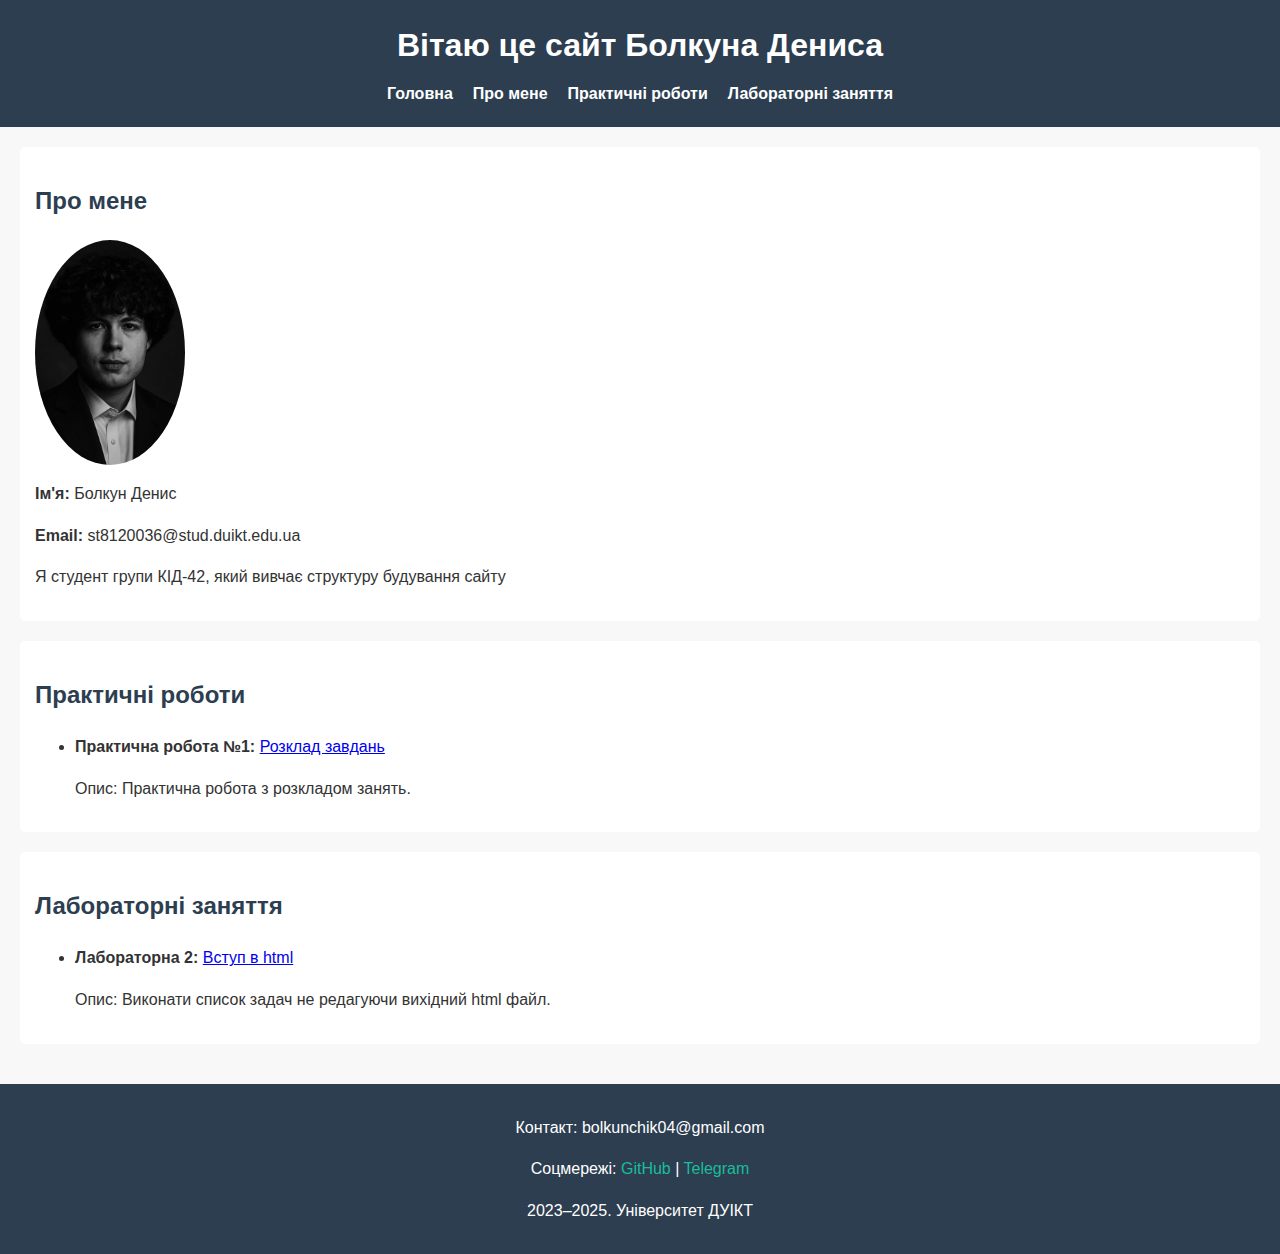
<file: index.html>
<!DOCTYPE html>
<html lang="uk">
<head>
  <meta charset="UTF-8">
  <meta name="viewport" content="width=device-width, initial-scale=1.0">
  <title>Особистий веб-сайт Болкуна Дениса</title>
  <link rel="stylesheet" href="style.css">
</head>
<body>
  <!-- Заголовок сторінки -->
  <header>
    <h1>Вітаю це сайт Болкуна Дениса</h1>
    <!-- Меню навігації -->
    <nav>
      <ul>
        <li><a href="#">Головна</a></li>
        <li><a href="#about">Про мене</a></li>
        <li><a href="#practical">Практичні роботи</a></li>
        <li><a href="#labs">Лабораторні заняття</a></li>
      </ul>
    </nav>
  </header>

  <main>

    <!-- Секція "Про мене" -->
    <section id="about">
      <h2>Про мене</h2>
      <img src="photo_of_denis.jpg" alt="Болкун Денис">
      <p><strong>Ім'я:</strong> Болкун Денис</p>
      <p><strong>Email:</strong> st8120036@stud.duikt.edu.ua</p>
<p>Я студент групи КІД-42, який вивчає структуру будування сайту </p>
    </section>

    <!-- Секція "Практичні роботи" -->
    <section id="practical">
      <h2>Практичні роботи</h2>
      <ul>
        <li>
        <strong>Практична робота №1:</strong> <a href="P_1/index.html">Розклад завдань</a>
          <p>Опис: Практична робота з розкладом занять.</p>
        </li>

      </ul>
    </section>

    <!-- Секція "Лабораторні заняття" -->
    <section id="labs">
      <h2>Лабораторні заняття</h2>
      <ul>
        <li>
          <strong>Лабораторна 2:</strong> <a href="#">Вступ в html </a>
          <p>Опис: Виконати список задач не редагуючи вихідний html файл.</p>
        </li>
      </ul>
    </section>

  </main>

  <!-- Футер -->
  <footer>
    <p>Контакт: bolkunchik04@gmail.com</p>
    <p>Соцмережі: 
      <a href="https://github.com/st8120036" target="_blank">GitHub</a> | 
      <a href="https://t.me/lov69wav" target="_blank">Telegram</a>
    </p>
    <p>2023–2025. Університет ДУІКТ</p>
  </footer>

</body>
</html>
</file>
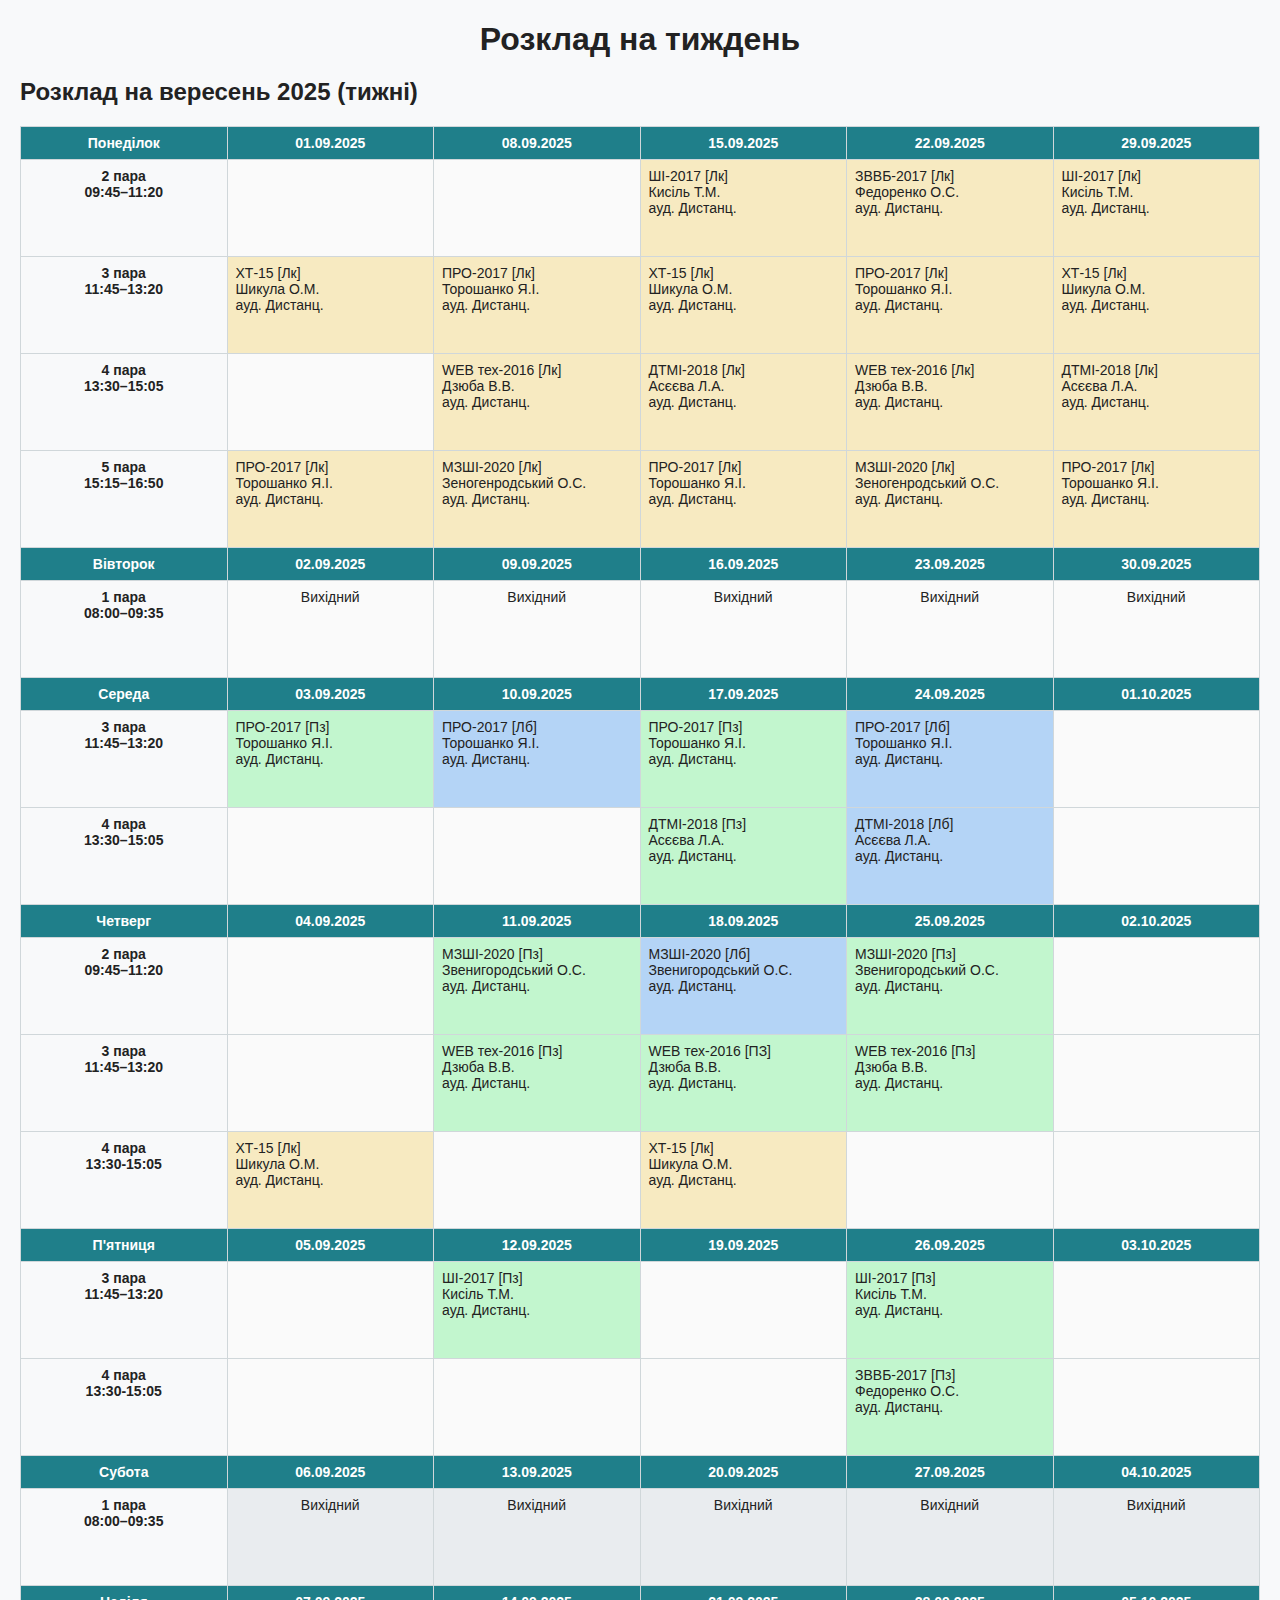
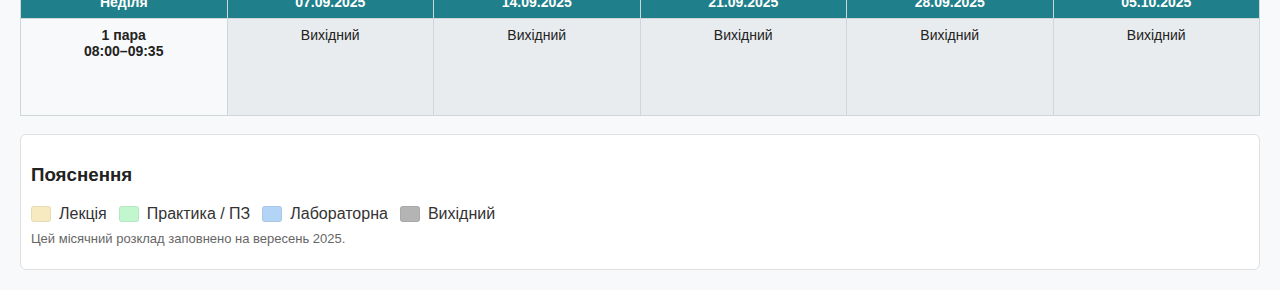
<file: P_1/index.html>
<!DOCTYPE html>
<html lang="uk">
<head>
  <meta charset="UTF-8">
  <title>Розклад занять — тиждень</title>
  <!-- local stylesheet for this folder (filename intentionally matches file in P_1) -->
  <link rel="stylesheet" href="slyle.css">
</head>
<body>
  <h1>Розклад на тиждень</h1>
  <h2>Розклад на вересень 2025 (тижні)</h2>

  <!-- Month view: columns = тижні (01.09, 08.09, 15.09, 22.09, 29.09) -->
  <table class="month-table">
    <thead>
      <tr>
        <th>Понеділок</th>
        <th>01.09.2025</th>
        <th>08.09.2025</th>
        <th>15.09.2025</th>
        <th>22.09.2025</th>
        <th>29.09.2025</th>
      </tr>
    </thead>
    <tbody>
      <!-- Monday -->
      <tr>
        <td class="day">2 пара<br>09:45–11:20</td>
        <td class="empty"></td>
        <td class="empty"></td>
        <td class="lesson yellow">ШІ-2017 [Лк]<br>Кисіль Т.М.<br>ауд. Дистанц.</td>
        <td class="lesson yellow">ЗВВБ-2017 [Лк]<br>Федоренко О.С.<br>ауд. Дистанц.</td>
        <td class="lesson yellow">ШІ-2017 [Лк]<br>Кисіль Т.М.<br>ауд. Дистанц.</td>
      </tr>

      <tr>
        <td class="day">3 пара<br>11:45–13:20</td>
        <td class="lesson yellow">ХТ-15 [Лк]<br>Шикула О.М.<br>ауд. Дистанц.</td>
        <td class="lesson yellow">ПРО-2017 [Лк]<br>Торошанко Я.І.<br>ауд. Дистанц.</td>
        <td class="lesson yellow">ХТ-15 [Лк]<br>Шикула О.М.<br>ауд. Дистанц.</td>
        <td class="lesson yellow">ПРО-2017 [Лк]<br>Торошанко Я.І.<br>ауд. Дистанц.</td>
        <td class="lesson yellow">ХТ-15 [Лк]<br>Шикула О.М.<br>ауд. Дистанц.</td>
      </tr>

      <tr>
        <td class="day">4 пара<br>13:30–15:05</td>
        <td class="empty"></td>
        <td class="lesson yellow">WEB тех-2016 [Лк]<br>Дзюба В.В.<br>ауд. Дистанц.</td>
        <td class="lesson yellow">ДТМІ-2018 [Лк]<br>Асєєва Л.А.<br>ауд. Дистанц.</td>
        <td class="lesson yellow">WEB тех-2016 [Лк]<br>Дзюба В.В.<br>ауд. Дистанц.</td>
        <td class="lesson yellow">ДТМІ-2018 [Лк]<br>Асєєва Л.А.<br>ауд. Дистанц.</td>
      </tr>

      <tr>
        <td class="day">5 пара<br>15:15–16:50</td>
        <td class="lesson yellow">ПРО-2017 [Лк]<br>Торошанко Я.І.<br>ауд. Дистанц.</td>
        <td class="lesson yellow">МЗШІ-2020 [Лк]<br>Зеногенродський О.С.<br>ауд. Дистанц.</td>
        <td class="lesson yellow">ПРО-2017 [Лк]<br>Торошанко Я.І.<br>ауд. Дистанц.</td>
        <td class="lesson yellow">МЗШІ-2020 [Лк]<br>Зеногенродський О.С.<br>ауд. Дистанц.</td>
        <td class="lesson yellow">ПРО-2017 [Лк]<br>Торошанко Я.І.<br>ауд. Дистанц.</td>
      </tr>

       <!-- Вівторок -->
      <thead>
      <tr>
        <th>Вівторок</th>
        <th>02.09.2025</th>
        <th>09.09.2025</th>
        <th>16.09.2025</th>
        <th>23.09.2025</th>
        <th>30.09.2025</th>
      </tr>
    </thead>

      <tr>
        <td class="day">1 пара<br>08:00–09:35</td>
        <td class="empty">Вихідний</td>
        <td class="empty">Вихідний</td>
        <td class="empty">Вихідний</td>
        <td class="empty">Вихідний</td>
        <td class="empty">Вихідний</td>
      </tr>

      <!-- Wednesday -->
    <thead>
      <tr>
        <th>Середа</th>
        <th>03.09.2025</th>
        <th>10.09.2025</th>
        <th>17.09.2025</th>
        <th>24.09.2025</th>
        <th>01.10.2025</th>
      </tr>
    </thead>
       
      <tr>
        <td class="day">3 пара<br>11:45–13:20</td>
        <td class="lesson green">ПРО-2017 [Пз]<br>Торошанко Я.І.<br>ауд. Дистанц.</td>
        <td class="lesson blue">ПРО-2017 [Лб]<br>Торошанко Я.І.<br>ауд. Дистанц.</td>
        <td class="lesson green">ПРО-2017 [Пз]<br>Торошанко Я.І.<br>ауд. Дистанц.</td>
        <td class="lesson blue">ПРО-2017 [Лб]<br>Торошанко Я.І.<br>ауд. Дистанц.</td>
        <td class="empty"></td>
      </tr>

      <tr>
        <td class="day">4 пара<br>13:30–15:05</td>
        <td class="empty"></td>
        <td class="empty"></td>
        <td class="lesson green">ДТМІ-2018 [Пз]<br>Асєєва Л.А.<br>ауд. Дистанц.</td>
        <td class="lesson blue">ДТМІ-2018 [Лб]<br>Асєєва Л.А.<br>ауд. Дистанц.</td>
        <td class="empty"></td>
      </tr>
      <!-- Thursday -->
      <thead>
      <tr>
        <th>Четверг</th>
        <th>04.09.2025</th>
        <th>11.09.2025</th>
        <th>18.09.2025</th>
        <th>25.09.2025</th>
        <th>02.10.2025</th>
      </tr>
    </thead>
        
      <tr>
        <td class="day">2 пара<br>09:45–11:20</td>
        <td class="empty"></td>
        <td class="lesson green">МЗШІ-2020 [Пз]<br>Звенигородський О.С.<br>ауд. Дистанц.</td>
        <td class="lesson blue">МЗШІ-2020 [Лб]<br>Звенигородський О.С.<br>ауд. Дистанц.</td>
        <td class="lesson green">МЗШІ-2020 [Пз]<br>Звенигородський О.С.<br>ауд. Дистанц.</td>
        <td class="empty"></td>
      </tr>

       <tr>
        <td class="day">3 пара<br>11:45–13:20</td>
        <td class="empty"></td>
        <td class="lesson green">WEB тех-2016 [Пз]<br>Дзюба В.В.<br>ауд. Дистанц.</td>
        <td class="lesson green">WEB тех-2016 [ПЗ]<br>Дзюба В.В.<br>ауд. Дистанц.</td>
        <td class="lesson green">WEB тех-2016 [Пз]<br>Дзюба В.В.<br>ауд. Дистанц.</td>
         <td class="empty"></td>
      </tr>

       <tr>
        <td class="day">4 пара<br>13:30-15:05</td>
        <td class="lesson yellow">ХТ-15 [Лк]<br>Шикула О.М.<br>ауд. Дистанц.</td>
        <td class="empty"></td>
        <td class="lesson yellow">ХТ-15 [Лк]<br>Шикула О.М.<br>ауд. Дистанц.</td>
        <td class="empty"></td>       
        <td class="empty"></td>
      </tr>

      <!-- Friday -->

    <thead>
      <tr>
        <th>П'ятниця</th>
        <th>05.09.2025</th>
        <th>12.09.2025</th>
        <th>19.09.2025</th>
        <th>26.09.2025</th>
        <th>03.10.2025</th>
      </tr>
    </thead>
      <tr>
        <td class="day">3 пара<br>11:45–13:20</td>
        <td class="empty"></td>
        <td class="lesson green">ШІ-2017 [Пз]<br>Кисіль Т.М.<br>ауд. Дистанц.</td>
        <td class="empty"></td>
        <td class="lesson green">ШІ-2017 [Пз]<br>Кисіль Т.М.<br>ауд. Дистанц.</td>
        <td class="empty"></td>
      </tr>

      <tr>
        <td class="day">4 пара<br>13:30-15:05</td>
        <td class="empty"></td>
        <td class="empty"></td>      
        <td class="empty"></td>
        <td class="lesson green">ЗВВБ-2017 [Пз]<br>Федоренко О.С.<br>ауд. Дистанц.</td>
        <td class="empty"></td>
      </tr>

    <!-- Saturday -->

    <thead>
      <tr>
        <th>Субота</th>
        <th>06.09.2025</th>
        <th>13.09.2025</th>
        <th>20.09.2025</th>
        <th>27.09.2025</th>
        <th>04.10.2025</th>
      </tr>
    </thead>
      <tr>
        <td class="day">1 пара<br>08:00–09:35</td>
        <td class="gray">Вихідний</td>
        <td class="gray">Вихідний</td>
        <td class="gray">Вихідний</td>
        <td class="gray">Вихідний</td>
        <td class="gray">Вихідний</td>
      </tr>

     <!-- Sunday -->

      <thead>
      <tr>
        <th>Неділя</th>
        <th>07.09.2025</th>
        <th>14.09.2025</th>
        <th>21.09.2025</th>
        <th>28.09.2025</th>
        <th>05.10.2025</th>
      </tr>
    </thead>
      <tr>
        <td class="day">1 пара<br>08:00–09:35</td>
        <td class="gray">Вихідний</td>
        <td class="gray">Вихідний</td>
        <td class="gray">Вихідний</td>
        <td class="gray">Вихідний</td>
        <td class="gray">Вихідний</td>
      </tr>
    </tbody>
  </table>

  <div class="legend">
    <h3>Пояснення</h3>
    <div class="items">
      <div class="item"><span class="box yellow"></span> Лекція</div>
      <div class="item"><span class="box green"></span> Практика / ПЗ</div>
      <div class="item"><span class="box blue"></span> Лабораторна</div>
      <div class="item"><span class="box gray"></span> Вихідний</div>
    </div>
    <p class="note">Цей місячний розклад заповнено на вересень 2025.</p>
  </div>
</body>
</html>
</file>
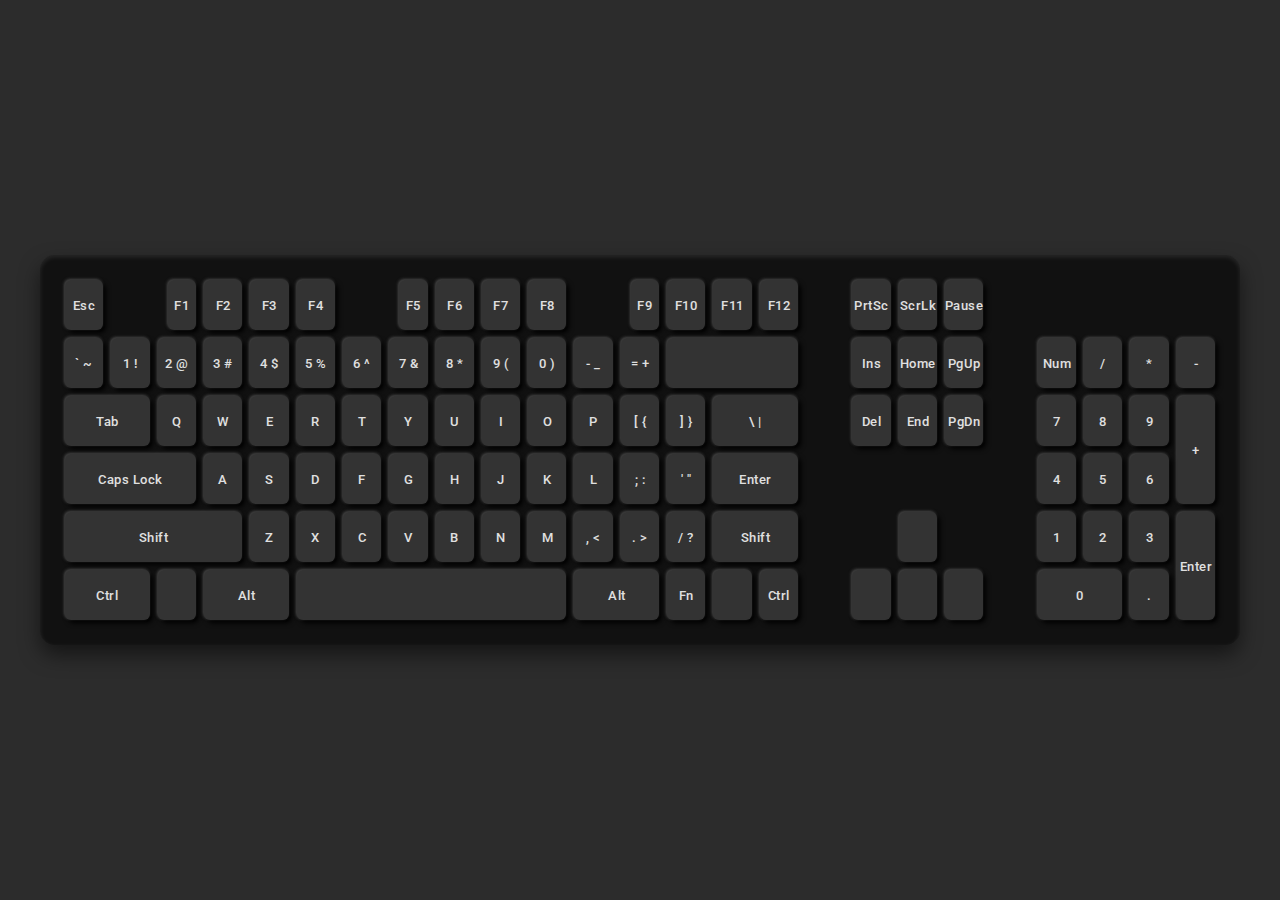
<file: P_4/index.html>
<!DOCTYPE html>
<html lang="uk">
<head>
    <meta charset="UTF-8">
    <meta name="viewport" content="width=device-width, initial-scale=1.0">
    <title>Практична робота 4 - Fullsize Keyboard</title>
    <link rel="stylesheet" href="https://cdnjs.cloudflare.com/ajax/libs/font-awesome/6.5.1/css/all.min.css" integrity="sha512-DTOQO9RWCH3ppGqcWaEA1BIZOC6xxalwEsw9c2QQeAIftl+Vegovlnee1c9QX4TctnWMn13TZye+giMm8e2LwA==" crossorigin="anonymous" referrerpolicy="no-referrer" />
    <link href="https://fonts.googleapis.com/css2?family=Roboto:wght@400;500&display=swap" rel="stylesheet">
    <link rel="stylesheet" href="style.css">
</head>
<body>

    <div class="keyboard-casing">
        <div class="k-btn" data-k="Esc">Esc</div>
        <div class="k-btn" data-k="F1">F1</div>
        <div class="k-btn" data-k="F2">F2</div>
        <div class="k-btn" data-k="F3">F3</div>
        <div class="k-btn" data-k="F4">F4</div>
        <div class="k-btn" data-k="F5">F5</div>
        <div class="k-btn" data-k="F6">F6</div>
        <div class="k-btn" data-k="F7">F7</div>
        <div class="k-btn" data-k="F8">F8</div>
        <div class="k-btn" data-k="F9">F9</div>
        <div class="k-btn" data-k="F10">F10</div>
        <div class="k-btn" data-k="F11">F11</div>
        <div class="k-btn" data-k="F12">F12</div>
        <div class="k-btn" data-k="PrtSc">PrtSc</div>
        <div class="k-btn" data-k="ScrLk">ScrLk</div>
        <div class="k-btn" data-k="Pause">Pause</div>

        <div class="k-btn" data-k="~">` ~</div>
        <div class="k-btn" data-k="1">1 !</div>
        <div class="k-btn" data-k="2">2 @</div>
        <div class="k-btn" data-k="3">3 #</div>
        <div class="k-btn" data-k="4">4 $</div>
        <div class="k-btn" data-k="5">5 %</div>
        <div class="k-btn" data-k="6">6 ^</div>
        <div class="k-btn" data-k="7">7 &</div>
        <div class="k-btn" data-k="8">8 *</div>
        <div class="k-btn" data-k="9">9 (</div>
        <div class="k-btn" data-k="0">0 )</div>
        <div class="k-btn" data-k="-">- _</div>
        <div class="k-btn" data-k="=">= +</div>
        <div class="k-btn" data-k="Backspace"><i class="fa-solid fa-delete-left"></i></div>
        <div class="k-btn" data-k="Ins">Ins</div>
        <div class="k-btn" data-k="Home">Home</div>
        <div class="k-btn" data-k="PgUp">PgUp</div>

        <div class="k-btn" data-k="Num">Num</div>
        <div class="k-btn" data-k="Numpad/">/</div>
        <div class="k-btn" data-k="Numpad*">*</div>
        <div class="k-btn" data-k="Numpad-">-</div>

        <div class="k-btn" data-k="Tab">Tab</div>
        <div class="k-btn" data-k="Q">Q</div>
        <div class="k-btn" data-k="W">W</div>
        <div class="k-btn" data-k="E">E</div>
        <div class="k-btn" data-k="R">R</div>
        <div class="k-btn" data-k="T">T</div>
        <div class="k-btn" data-k="Y">Y</div>
        <div class="k-btn" data-k="U">U</div>
        <div class="k-btn" data-k="I">I</div>
        <div class="k-btn" data-k="O">O</div>
        <div class="k-btn" data-k="P">P</div>
        <div class="k-btn" data-k="[">[ {</div>
        <div class="k-btn" data-k="]">] }</div>
        <div class="k-btn" data-k="\"> \ |</div>
        <div class="k-btn" data-k="Del">Del</div>
        <div class="k-btn" data-k="End">End</div>
        <div class="k-btn" data-k="PgDn">PgDn</div>

        <div class="k-btn" data-k="Numpad7">7</div>
        <div class="k-btn" data-k="Numpad8">8</div>
        <div class="k-btn" data-k="Numpad9">9</div>
        <div class="k-btn" data-k="Numpad+">+</div>

        <div class="k-btn" data-k="Caps">Caps Lock</div>
        <div class="k-btn" data-k="A">A</div>
        <div class="k-btn" data-k="S">S</div>
        <div class="k-btn" data-k="D">D</div>
        <div class="k-btn" data-k="F">F</div>
        <div class="k-btn" data-k="G">G</div>
        <div class="k-btn" data-k="H">H</div>
        <div class="k-btn" data-k="J">J</div>
        <div class="k-btn" data-k="K">K</div>
        <div class="k-btn" data-k="L">L</div>
        <div class="k-btn" data-k=";">; :</div>
        <div class="k-btn" data-k="'">' "</div>
        <div class="k-btn" data-k="Enter">Enter</div>

        <div class="k-btn" data-k="Numpad4">4</div>
        <div class="k-btn" data-k="Numpad5">5</div>
        <div class="k-btn" data-k="Numpad6">6</div>

        <div class="k-btn" data-k="LeftShift">Shift</div>
        <div class="k-btn" data-k="Z">Z</div>
        <div class="k-btn" data-k="X">X</div>
        <div class="k-btn" data-k="C">C</div>
        <div class="k-btn" data-k="V">V</div>
        <div class="k-btn" data-k="B">B</div>
        <div class="k-btn" data-k="N">N</div>
        <div class="k-btn" data-k="M">M</div>
        <div class="k-btn" data-k=",">, &lt;</div>
        <div class="k-btn" data-k=".">. &gt;</div>
        <div class="k-btn" data-k="/">/ ?</div>
        <div class="k-btn" data-k="RightShift">Shift</div>
        <div class="k-btn" data-k="Up"><i class="fa-solid fa-caret-up"></i></div>

        <div class="k-btn" data-k="Numpad1">1</div>
        <div class="k-btn" data-k="Numpad2">2</div>
        <div class="k-btn" data-k="Numpad3">3</div>
        <div class="k-btn" data-k="NumpadEnt">Enter</div>

        <div class="k-btn" data-k="LeftCtrl">Ctrl</div>
        <div class="k-btn" data-k="Win"><i class="fa-brands fa-windows"></i></div>
        <div class="k-btn" data-k="LeftAlt">Alt</div>
        <div class="k-btn" data-k="Space"></div>
        <div class="k-btn" data-k="RightAlt">Alt</div>
        <div class="k-btn" data-k="Fn">Fn</div>
        <div class="k-btn" data-k="Menu"><i class="fa-solid fa-bars"></i></div>
        <div class="k-btn" data-k="RightCtrl">Ctrl</div>
        <div class="k-btn" data-k="Left"><i class="fa-solid fa-caret-left"></i></div>
        <div class="k-btn" data-k="Down"><i class="fa-solid fa-caret-down"></i></div>
        <div class="k-btn" data-k="Right"><i class="fa-solid fa-caret-right"></i></div>

        <div class="k-btn" data-k="Numpad0">0</div>
        <div class="k-btn" data-k="Numpad.">.</div>

    </div>

</body>
</html>
</file>
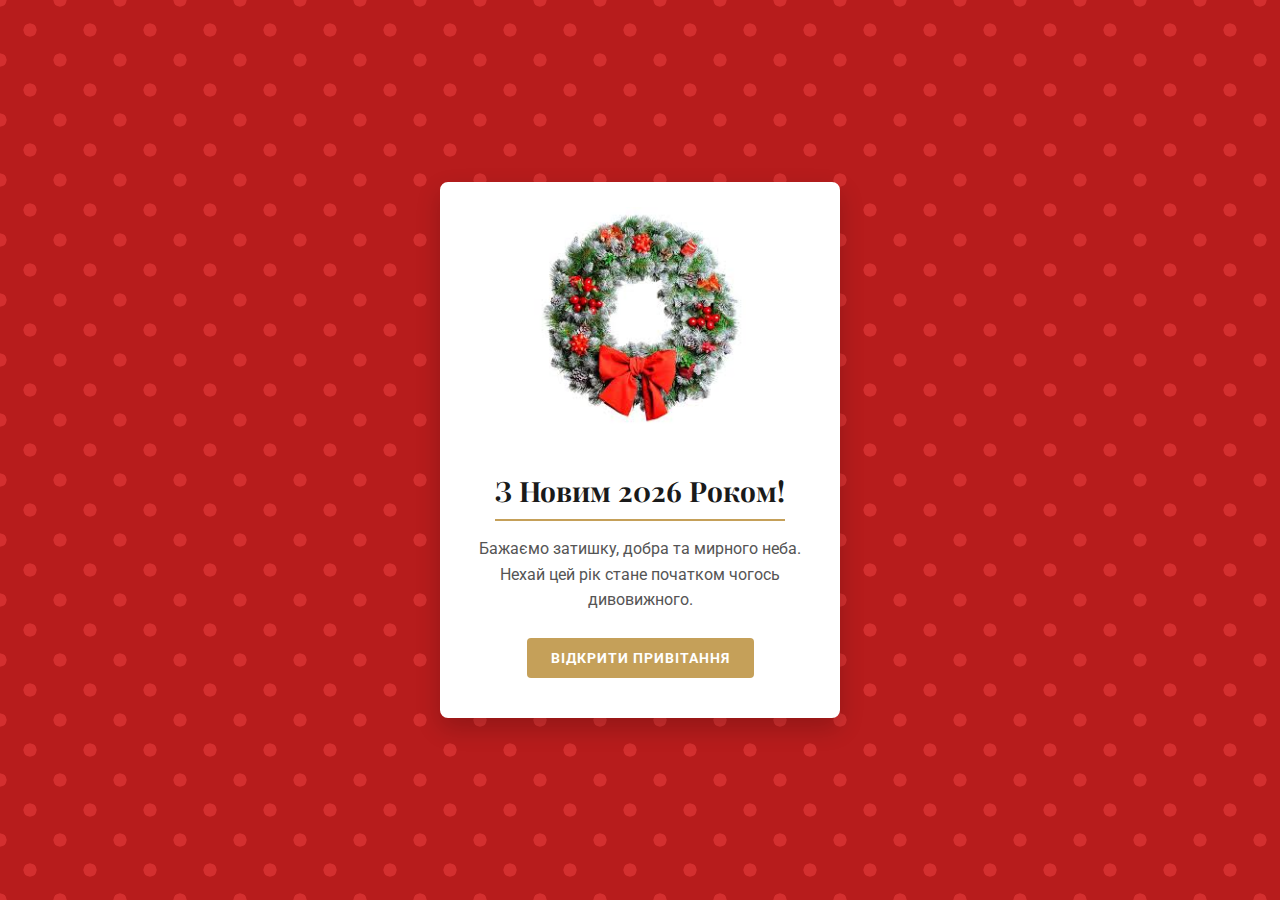
<file: P_7/index.html>
<!DOCTYPE html>
<html lang="uk">
<head>
    <meta charset="UTF-8">
    <meta name="viewport" content="width=device-width, initial-scale=1.0">
    <title>Новорічна Листівка</title>
    <link rel="stylesheet" href="style.css">
    <link href="https://fonts.googleapis.com/css2?family=Playfair+Display:wght@700&family=Roboto:wght@400&display=swap" rel="stylesheet">
</head>
<body>

    <main class="postcard">
        
        <div class="postcard__header">
            <img src="christmas.jpg" 
                 alt="Святковий вінок" 
                 class="postcard__image">
        </div>

        <div class="postcard__body">
            <h1 class="postcard__title">З Новим 2026 Роком!</h1>
            <p class="postcard__text">
                Бажаємо затишку, добра та мирного неба. Нехай цей рік стане початком чогось дивовижного.
            </p>
            
            <a href="#" class="postcard__button">Відкрити привітання</a>
        </div>

    </main>

</body>
</html>
</file>
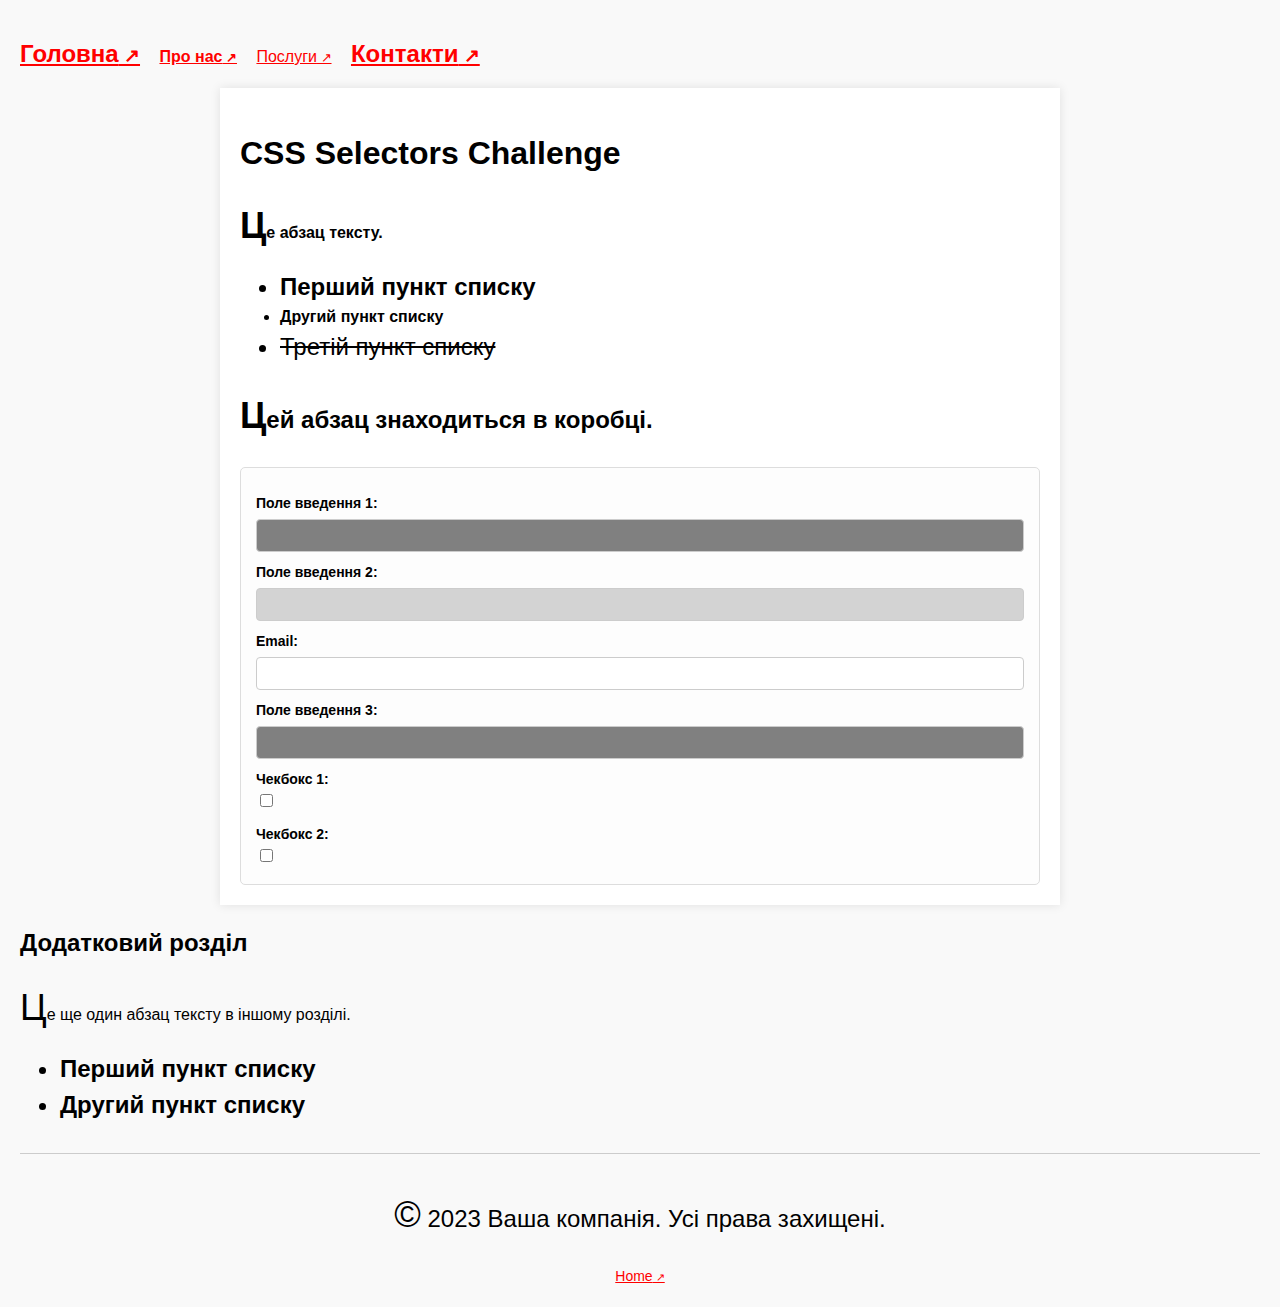
<file: P_2/lab2.html>
<!DOCTYPE html>
<html lang="en">
<head>
    <meta charset="UTF-8">
    <meta name="viewport" content="width=device-width, initial-scale=1.0">
    <link rel="stylesheet" href="lab2.css">
    <title>CSS Selectors Challenge</title>
</head>
<body>
    <header>
        <nav>
            <ul>
                <li><a href="#">Головна</a></li>
                <li><a href="https://example.com">Про нас</a></li>
                <li><a href="#">Послуги</a></li>
                <li><a href="http://notrealsite.ua">Контакти</a></li>
            </ul>
        </nav>
    </header>
    <div class="container">
        <h1>CSS Selectors Challenge</h1>
        <p>Це абзац тексту.</p>
        <ul>
            <li>Перший пункт списку</li>
            <li class="special">Другий пункт списку</li>
            <li>Третій пункт списку</li>
        </ul>
        <div class="box">
            <p>Цей абзац знаходиться в коробці.</p>
        </div>
        <form>
            <label for="input1">Поле введення 1:</label>
            <input type="text" id="input1">
            <label for="input2">Поле введення 2:</label>
            <input type="text" id="input2" disabled>
            <label for="email1">Email:</label>
            <input type="email" id="email1">
            <label for="input3">Поле введення 3:</label>
            <input type="text" id="input3">
            <label for="check1">Чекбокс 1:</label>
            <input type="checkbox" id="check1">
            <label for="check2">Чекбокс 2:</label>
            <input type="checkbox" id="check2">
        </form>
    </div>
    <section>
        <h2>Додатковий розділ</h2>
        <p>Це ще один абзац тексту в іншому розділі.</p>
        <ul>
            <li>Перший пункт списку</li>
            <li>Другий пункт списку</li>
        </ul>
    </section>
    <footer>
        <p>&copy; 2023 Ваша компанія. Усі права захищені.</p>
        <a href="#">Home</a>
    </footer>
</body>
</html>
</file>
<file: style.css>
/* Загальні стилі */
body {
  font-family: Arial, sans-serif;
  margin: 0;
  padding: 0;
  background: #f8f8f8;
  color: #333;
  line-height: 1.6;
}

/* Шапка */
header {
  background: #2c3e50;
  color: white;
  padding: 20px 0;
  text-align: center;
}

header h1 {
  margin: 0;
}

/* Навігація */
nav ul {
  list-style: none;
  padding: 0;
  margin: 10px 0 0 0;
  display: flex;
  justify-content: center;
  gap: 20px;
}

nav a {
  text-decoration: none;
  color: white;
  font-weight: bold;
}

nav a:hover {
  text-decoration: underline;
}

/* Основна частина */
main {
  padding: 20px;
}

section {
  background: white;
  padding: 15px;
  margin-bottom: 20px;
  border-radius: 5px;
}

section h2 {
  color: #2c3e50;
}

section img {
  max-width: 150px;
  border-radius: 50%;
  display: block;
  margin-bottom: 10px;
}

/* Футер */
footer {
  background: #2c3e50;
  color: white;
  text-align: center;
  padding: 15px;
}

footer a {
  color: #1abc9c;
  text-decoration: none;
}

footer a:hover {
  text-decoration: underline;
}
</file>
<file: P_1/slyle.css>
body {
  font-family: Arial, sans-serif;
  background: #f8f9fa;
  margin: 20px;
  color: #222;
}

h1 {
  text-align: center;
  margin-bottom: 20px;
}

table {
  border-collapse: collapse;
  width: 100%;
  table-layout: fixed;
}

th, td {
  border: 1px solid #ccc;
  text-align: center;
  padding: 8px;
  font-size: 14px;
  word-wrap: break-word;
}

th {
  background: #007acc;
  color: white;
}

td {
  height: 80px;
  vertical-align: top;
}

/* Timetable-specific */
.timetable th {
  background: #2b9fb3;
  color: #fff;
  padding: 10px 6px;
}

.timetable .time {
  width: 120px;
  font-weight: bold;
}

.lesson {
  padding: 6px;
  text-align: left;
  border-left: 6px solid rgba(0,0,0,0.06);
}

.lesson strong { display:block; font-size:15px; margin-bottom:4px; }
.lesson .type { font-style: italic; color: #555; }
.lesson small { color:#444; }

.legend {
  margin-top: 18px;
  background: #fff;
  padding: 10px;
  border-radius: 6px;
  border: 1px solid #e0e0e0;
}
.legend .items { display:flex; gap:12px; flex-wrap:wrap; align-items:center; }
.legend .item { display:flex; align-items:center; gap:8px; color:#333; }
.legend .box { width:18px; height:14px; display:inline-block; border-radius:3px; border:1px solid rgba(0,0,0,0.06); }
.legend .box.yellow { background:#f7eac1 }
.legend .box.green { background:#c2f6ce }
.legend .box.blue { background:#b4d4f6  }
.legend .box.gray { background:#b4b4b4 }
.legend .note { margin-top:8px; color:#666; font-size:13px; }

/* Responsive: stack days on narrow screens */
@media (max-width:700px) {
  .timetable, .timetable thead, .timetable tbody, .timetable th, .timetable td, .timetable tr { display:block; }
  .timetable thead { display:none; }
  .timetable tr { margin-bottom:12px; }
  .timetable td.time { background:#eef6f8; }
}

/* Month table styles */
.month-table {
  border-collapse: collapse;
  width: 100%;
  table-layout: fixed;
  margin-bottom: 12px;
}
.month-table th, .month-table td { border:1px solid #d0d7da; padding:8px; vertical-align:top; }
.month-table th { background:#1f7f8a; color:white; }
.month-table .day { font-weight:700; width:160px; }
.month-table .empty { background:#fafafa; }
.month-table .gray { background:#e9ecef; text-align:center; }

/* ensure legend boxes inherit colors used earlier */
.box.yellow { background:#f7eac1 }
.box.green { background:#c2f6ce }
.box.blue { background:#b4d4f6  }
.box.gray { background:#b4b4b4 }

/* Кольори предметів */
.yellow {
  background: #f7eac1; /* лекції */
}

.green {
  background: #c2f6ce ; /* практики */
}

.blue {
  background: #b4d4f6 ; /* лаби */
}

.gray {
  background: #b4b4b4 ; /* вихідні */
}

td.empty {
  background: #f9f9f9;
}
</file>
<file: P_4/style.css>
/* --- Глобальні змінні (Variables) --- */
:root {
    /* Палітра кольорів */
    --canvas-color: #2c2c2c;       /* Фон сторінки */
    --device-frame: #111111;       /* Корпус девайсу */
    --btn-surface: #333333;        /* Поверхня кнопки */
    --btn-hover-state: #3d3d3d;    /* При наведенні */
    --btn-active-state: #2a2a2a;   /* При кліку */
    --main-font-color: #e0e0e0;    /* Колір шрифту */
    
    /* Ефекти освітлення */
    --highlight-effect: #4a4a4a;   /* Блік */
    --shadow-effect: #000000;      /* Тінь */
}

body {
    display: grid;
    place-items: center;
    min-height: 100vh;
    background-color: var(--canvas-color);
    color: var(--main-font-color);
    font-family: 'Roboto', sans-serif;
    padding: 2rem;
    box-sizing: border-box;
    margin: 0;
}

/* --- Корпус клавіатури --- */
.keyboard-casing {
    display: grid;
    grid-template-columns: repeat(25, 1fr);
    grid-template-rows: repeat(6, 50px);
    gap: 8px;
    
    background-color: var(--device-frame);
    padding: 25px;
    border-radius: 15px;
    
    /* Оновлена тінь для об'єму */
    box-shadow: 0 10px 20px rgba(0,0,0,0.5), 
                inset 0 2px 5px rgba(255,255,255,0.1);

    width: 100%;
    max-width: 1200px;
    box-sizing: border-box;
}

/* --- Стиль окремої кнопки --- */
.k-btn {
    background-color: var(--btn-surface);
    color: var(--main-font-color);
    border-radius: 6px;
    
    font-size: 13px;
    font-weight: 500;
    letter-spacing: 0.5px;
    
    display: grid;
    place-items: center;
    user-select: none;
    cursor: pointer;
    transition: all 0.1s ease-out;
    
    border: none;
    /* 3D ефект через тіні */
    box-shadow: 
        -1px -1px 3px var(--highlight-effect),
         3px  3px 5px var(--shadow-effect);
}

/* --- Стан: Наведення --- */
.k-btn:hover {
    background-color: var(--btn-hover-state);
    box-shadow: 
        -2px -2px 4px var(--highlight-effect),
         4px  4px 6px var(--shadow-effect);
}

/* --- Стан: Клік (Active) --- */
.k-btn:active {
    background-color: var(--btn-active-state);
    color: #aaaaaa;
    transform: translateY(2px);
    
    /* Внутрішня тінь для ефекту вдавлення */
    box-shadow: 
        inset 2px 2px 5px var(--shadow-effect),
        inset -1px -1px 3px var(--highlight-effect);
}

.k-btn i {
    font-size: 16px;
}

/* --- GRID розкладка (Mapping) --- */

/* Рядок 1 */
.k-btn[data-k="Esc"]   { grid-column: 1 / 2; }
.k-btn[data-k="F1"]    { grid-column: 3 / 4; margin-left: 10px;} 
.k-btn[data-k="F2"]    { grid-column: 4 / 5; }
.k-btn[data-k="F3"]    { grid-column: 5 / 6; }
.k-btn[data-k="F4"]    { grid-column: 6 / 7; }

.k-btn[data-k="F5"]    { grid-column: 8 / 9; margin-left: 10px; }
.k-btn[data-k="F6"]    { grid-column: 9 / 10; }
.k-btn[data-k="F7"]    { grid-column: 10 / 11; }
.k-btn[data-k="F8"]    { grid-column: 11 / 12; }

.k-btn[data-k="F9"]    { grid-column: 13 / 14; margin-left: 10px; }
.k-btn[data-k="F10"]   { grid-column: 14 / 15; }
.k-btn[data-k="F11"]   { grid-column: 15 / 16; }
.k-btn[data-k="F12"]   { grid-column: 16 / 17; }

.k-btn[data-k="PrtSc"] { grid-column: 18 / 19; }
.k-btn[data-k="ScrLk"] { grid-column: 19 / 20; }
.k-btn[data-k="Pause"] { grid-column: 20 / 21; }

/* Рядок 2 */
.k-btn[data-k="~"]     { grid-row: 2; grid-column: 1 / 2; }
.k-btn[data-k="1"]     { grid-row: 2; grid-column: 2 / 3; }
.k-btn[data-k="2"]     { grid-row: 2; grid-column: 3 / 4; }
.k-btn[data-k="3"]     { grid-row: 2; grid-column: 4 / 5; }
.k-btn[data-k="4"]     { grid-row: 2; grid-column: 5 / 6; }
.k-btn[data-k="5"]     { grid-row: 2; grid-column: 6 / 7; }
.k-btn[data-k="6"]     { grid-row: 2; grid-column: 7 / 8; }
.k-btn[data-k="7"]     { grid-row: 2; grid-column: 8 / 9; }
.k-btn[data-k="8"]     { grid-row: 2; grid-column: 9 / 10; }
.k-btn[data-k="9"]     { grid-row: 2; grid-column: 10 / 11; }
.k-btn[data-k="0"]     { grid-row: 2; grid-column: 11 / 12; }
.k-btn[data-k="-"]     { grid-row: 2; grid-column: 12 / 13; }
.k-btn[data-k="="]     { grid-row: 2; grid-column: 13 / 14; }
.k-btn[data-k="Backspace"] { grid-row: 2; grid-column: 14 / 17; }

.k-btn[data-k="Ins"]   { grid-row: 2; grid-column: 18 / 19; }
.k-btn[data-k="Home"]  { grid-row: 2; grid-column: 19 / 20; }
.k-btn[data-k="PgUp"]  { grid-row: 2; grid-column: 20 / 21; }

.k-btn[data-k="Num"]   { grid-row: 2; grid-column: 22 / 23; }
.k-btn[data-k="Numpad/"]   { grid-row: 2; grid-column: 23 / 24; }
.k-btn[data-k="Numpad*"]   { grid-row: 2; grid-column: 24 / 25; }
.k-btn[data-k="Numpad-"]   { grid-row: 2; grid-column: 25 / 26; }

/* Рядок 3 */
.k-btn[data-k="Tab"]   { grid-row: 3; grid-column: 1 / 3; }
.k-btn[data-k="Q"]     { grid-row: 3; grid-column: 3 / 4; }
.k-btn[data-k="W"]     { grid-row: 3; grid-column: 4 / 5; }
.k-btn[data-k="E"]     { grid-row: 3; grid-column: 5 / 6; }
.k-btn[data-k="R"]     { grid-row: 3; grid-column: 6 / 7; }
.k-btn[data-k="T"]     { grid-row: 3; grid-column: 7 / 8; }
.k-btn[data-k="Y"]     { grid-row: 3; grid-column: 8 / 9; }
.k-btn[data-k="U"]     { grid-row: 3; grid-column: 9 / 10; }
.k-btn[data-k="I"]     { grid-row: 3; grid-column: 10 / 11; }
.k-btn[data-k="O"]     { grid-row: 3; grid-column: 11 / 12; }
.k-btn[data-k="P"]     { grid-row: 3; grid-column: 12 / 13; }
.k-btn[data-k="["]     { grid-row: 3; grid-column: 13 / 14; }
.k-btn[data-k="]"]     { grid-row: 3; grid-column: 14 / 15; }
.k-btn[data-k="\\"]    { grid-row: 3; grid-column: 15 / 17; }

.k-btn[data-k="Del"]   { grid-row: 3; grid-column: 18 / 19; }
.k-btn[data-k="End"]   { grid-row: 3; grid-column: 19 / 20; }
.k-btn[data-k="PgDn"]  { grid-row: 3; grid-column: 20 / 21; }

.k-btn[data-k="Numpad7"]   { grid-row: 3; grid-column: 22 / 23; }
.k-btn[data-k="Numpad8"]   { grid-row: 3; grid-column: 23 / 24; }
.k-btn[data-k="Numpad9"]   { grid-row: 3; grid-column: 24 / 25; }
.k-btn[data-k="Numpad+"]   { grid-row: 3 / 5; grid-column: 25 / 26; }

/* Рядок 4 */
.k-btn[data-k="Caps"]  { grid-row: 4; grid-column: 1 / 4; }
.k-btn[data-k="A"]     { grid-row: 4; grid-column: 4 / 5; }
.k-btn[data-k="S"]     { grid-row: 4; grid-column: 5 / 6; }
.k-btn[data-k="D"]     { grid-row: 4; grid-column: 6 / 7; }
.k-btn[data-k="F"]     { grid-row: 4; grid-column: 7 / 8; }
.k-btn[data-k="G"]     { grid-row: 4; grid-column: 8 / 9; }
.k-btn[data-k="H"]     { grid-row: 4; grid-column: 9 / 10; }
.k-btn[data-k="J"]     { grid-row: 4; grid-column: 10 / 11; }
.k-btn[data-k="K"]     { grid-row: 4; grid-column: 11 / 12; }
.k-btn[data-k="L"]     { grid-row: 4; grid-column: 12 / 13; }
.k-btn[data-k=";"]     { grid-row: 4; grid-column: 13 / 14; }
.k-btn[data-k="'"]     { grid-row: 4; grid-column: 14 / 15; }
.k-btn[data-k="Enter"] { grid-row: 4; grid-column: 15 / 17; }

.k-btn[data-k="Numpad4"]   { grid-row: 4; grid-column: 22 / 23; }
.k-btn[data-k="Numpad5"]   { grid-row: 4; grid-column: 23 / 24; }
.k-btn[data-k="Numpad6"]   { grid-row: 4; grid-column: 24 / 25; }

/* Рядок 5 */
.k-btn[data-k="LeftShift"]{ grid-row: 5; grid-column: 1 / 5; }
.k-btn[data-k="Z"]     { grid-row: 5; grid-column: 5 / 6; }
.k-btn[data-k="X"]     { grid-row: 5; grid-column: 6 / 7; }
.k-btn[data-k="C"]     { grid-row: 5; grid-column: 7 / 8; }
.k-btn[data-k="V"]     { grid-row: 5; grid-column: 8 / 9; }
.k-btn[data-k="B"]     { grid-row: 5; grid-column: 9 / 10; }
.k-btn[data-k="N"]     { grid-row: 5; grid-column: 10 / 11; }
.k-btn[data-k="M"]     { grid-row: 5; grid-column: 11 / 12; }
.k-btn[data-k=","]     { grid-row: 5; grid-column: 12 / 13; }
.k-btn[data-k="."]     { grid-row: 5; grid-column: 13 / 14; }
.k-btn[data-k="/"]     { grid-row: 5; grid-column: 14 / 15; }
.k-btn[data-k="RightShift"]{ grid-row: 5; grid-column: 15 / 17; }
.k-btn[data-k="Up"]    { grid-row: 5; grid-column: 19 / 20; }

.k-btn[data-k="Numpad1"]   { grid-row: 5; grid-column: 22 / 23; }
.k-btn[data-k="Numpad2"]   { grid-row: 5; grid-column: 23 / 24; }
.k-btn[data-k="Numpad3"]   { grid-row: 5; grid-column: 24 / 25; }
.k-btn[data-k="NumpadEnt"] { grid-row: 5 / 7; grid-column: 25 / 26; }

/* Рядок 6 */
.k-btn[data-k="LeftCtrl"] { grid-row: 6; grid-column: 1 / 3; }
.k-btn[data-k="Win"]   { grid-row: 6; grid-column: 3 / 4; }
.k-btn[data-k="LeftAlt"]  { grid-row: 6; grid-column: 4 / 6; }
.k-btn[data-k="Space"] { grid-row: 6; grid-column: 6 / 12; }
.k-btn[data-k="RightAlt"]  { grid-row: 6; grid-column: 12 / 14; }
.k-btn[data-k="Fn"]    { grid-row: 6; grid-column: 14 / 15; }
.k-btn[data-k="Menu"]  { grid-row: 6; grid-column: 15 / 16; }
.k-btn[data-k="RightCtrl"] { grid-row: 6; grid-column: 16 / 17; }
.k-btn[data-k="Left"]  { grid-row: 6; grid-column: 18 / 19; }
.k-btn[data-k="Down"]  { grid-row: 6; grid-column: 19 / 20; }
.k-btn[data-k="Right"] { grid-row: 6; grid-column: 20 / 21; }

.k-btn[data-k="Numpad0"]   { grid-row: 6; grid-column: 22 / 24; }
.k-btn[data-k="Numpad."]   { grid-row: 6; grid-column: 24 / 25; }
</file>
<file: P_7/style.css>
/* * 3. ВИКОРИСТАННЯ ЗМІННИХ
 * Основні кольори для швидкої зміни теми
 */
:root {
    /* Кольори фону сторінки */
    --bg-color-main: #b71c1c;       /* Темно-червоний */
    --bg-pattern-dot: #d32f2f;      /* Трохи світліший для візерунка */
    
    /* Кольори картки */
    --card-bg: #ffffff;
    --text-heading: #1a1a1a;
    --text-body: #555555;
    
    /* Акцентні кольори */
    --accent-gold: #c5a059;
    --button-text: #ffffff;

    /* Розміри */
    --spacing-std: 20px;
    --radius-std: 8px;              /* Класичне невелике заокруглення */
    --shadow-static: 0 10px 25px rgba(0, 0, 0, 0.2); /* Тінь є, але вона не рухається */
}

* {
    box-sizing: border-box;
    margin: 0;
    padding: 0;
}

body {
    font-family: 'Roboto', sans-serif;
    /* * Створення візерунка на фоні (горошок/сніг) без картинки */
    background-color: var(--bg-color-main);
    background-image: radial-gradient(var(--bg-pattern-dot) 15%, transparent 16%),
                      radial-gradient(var(--bg-pattern-dot) 15%, transparent 16%);
    background-size: 60px 60px;
    background-position: 0 0, 30px 30px;
    
    min-height: 100vh;
    display: flex;
    justify-content: center;
    align-items: center;
    padding: 20px;
}

/* * 1. МЕТОДОЛОГІЯ BEM
 * Block: .postcard
 */
.postcard {
    background-color: var(--card-bg);
    width: 100%;
    max-width: 400px;
    border-radius: var(--radius-std);
    box-shadow: var(--shadow-static);
    overflow: hidden; /* Щоб картинка не вилазила за межі */
    border: 10px solid var(--card-bg); /* Створює ефект білої рамки навколо фото */
}

/* Element: .postcard__header */
.postcard__header {
    width: 100%;
    height: 250px;
    /* Змінюємо на білий, щоб зливався з фоном картинки jpg */
    background-color: #ffffff; 
    /* Центруємо картинку, якщо вона буде меншою за блок */
    display: flex;
    justify-content: center;
    align-items: center;
}

/* Element: .postcard__image */
.postcard__image {
    width: 100%;
    height: 100%;
    /* contain - покаже всю картинку цілком, не обрізаючи краї */
    object-fit: contain; 
    display: block;
    /* Додамо трохи відступу, щоб вінок не прилипав до країв */
    padding: 15px; 
}

/* Element: .postcard__body */
.postcard__body {
    padding: 30px 20px;
    text-align: center;
    background-color: var(--card-bg);
}

/* Element: .postcard__title */
.postcard__title {
    font-family: 'Playfair Display', serif; /* Святковий шрифт */
    color: var(--text-heading);
    font-size: 28px;
    margin-bottom: 15px;
    /* Додаємо золоту лінію під заголовком */
    border-bottom: 2px solid var(--accent-gold);
    display: inline-block;
    padding-bottom: 10px;
}

/* Element: .postcard__text */
.postcard__text {
    color: var(--text-body);
    font-size: 16px;
    line-height: 1.6;
    margin-bottom: 25px;
}

/* Element: .postcard__button */
.postcard__button {
    display: inline-block;
    background-color: var(--accent-gold);
    color: var(--button-text);
    text-decoration: none;
    padding: 12px 24px;
    border-radius: 4px; /* Легке заокруглення */
    font-weight: bold;
    text-transform: uppercase;
    font-size: 14px;
    letter-spacing: 1px;
    
    /* Відсутність transition та hover-ефектів руху, як просили */
}

/* Адаптивність */
@media (max-width: 450px) {
    .postcard__header {
        height: 200px;
    }
    
    .postcard__title {
        font-size: 24px;
    }
}
</file>
<file: P_2/lab2.css>
/* =========================================
   ТВОЇ ЗАВДАННЯ (СЕЛЕКТОРИ 1-16)
   ========================================= */

/* 1. */
li:first-child {
    font-weight: bold;
}

/* 2. */
a:last-child {
    color: red;
}

/* 3. */
input:disabled {
    background-color: lightgray;
}

/* 4. */
div > p {
    font-weight: 600; 
}

/* 5. */
[href^="https"] {
    color: green;
}

/* 6. */
input[type="text"] {
    border: 1px solid blue;
}

/* 7. */
li:first-child,
li:last-child {
    font-size: 24px;
}

/* 8. */
div p {
    font-size: 16px;
}

/* 9. */
input:checked {
    background-color: lightblue;
    outline: 2px solid lightblue;
}

/* 10. */
li > a {
    text-decoration: underline;
}

/* 11. */
li:nth-child(even) {
    font-weight: bold;
}

/* 12. */
input[type="text"]:not(:disabled) {
    background-color: gray;
}

/* 13. */
p:first-child {
    font-size: 24px;
}

/* 14. */
.special + li {
    text-decoration: line-through;
}

/* 15. */
p::first-letter {
    font-size: 36px;
}

/* 16. */
a::after {
    content: " ↗";
    font-size: 0.8em; 
}

/* =========================================
   ДОДАТКОВІ СТИЛІ (СТРУКТУРА ТА ФОРМА)
   ========================================= */

/* Загальні налаштування сторінки, щоб не виглядало "сирим" */
body {
    font-family: Arial, sans-serif;
    line-height: 1.5;
    margin: 0;
    padding: 20px;
    background-color: #f9f9f9;
}

/* Центрування контенту */
.container {
    max-width: 800px;
    margin: 0 auto;
    background: white;
    padding: 20px;
    box-shadow: 0 0 10px rgba(0,0,0,0.1);
}

/* Навігація */
nav ul {
    list-style: none;
    padding: 0;
}
nav ul li {
    display: inline-block;
    margin-right: 15px;
}

/* --- Стилі для твоєї нової ФОРМИ --- */

form {
    margin-top: 20px;
    padding: 15px;
    border: 1px solid #ddd;
    border-radius: 5px;
    background-color: #fdfdfd;
}

/* Робимо лейбли блочними, щоб текст був над полем */
label {
    display: block;
    margin-top: 10px;
    font-weight: bold;
    font-size: 14px;
}

/* Стилізуємо всі поля вводу (включаючи password, email, date, які ти додав) */
input[type="text"],
input[type="email"],
input[type="password"],
input[type="date"],
select {
    width: 100%;             /* Розтягуємо на всю ширину */
    padding: 8px;
    margin-top: 5px;
    box-sizing: border-box;  /* Щоб padding не ламав ширину */
    border: 1px solid #ccc;  /* Базова рамка (твоя синя рамка для text залишиться завдяки пункту 6) */
    border-radius: 4px;
}

/* Кнопка відправки */
input[type="submit"] {
    display: block;
    width: 100%;
    margin-top: 20px;
    padding: 10px;
    background-color: #28a745;
    color: white;
    border: none;
    border-radius: 4px;
    cursor: pointer;
    font-size: 16px;
}

input[type="submit"]:hover {
    background-color: #218838;
}

/* Футер */
footer {
    text-align: center;
    margin-top: 30px;
    padding-top: 10px;
    border-top: 1px solid #ccc;
    font-size: 14px;
}
</file>
